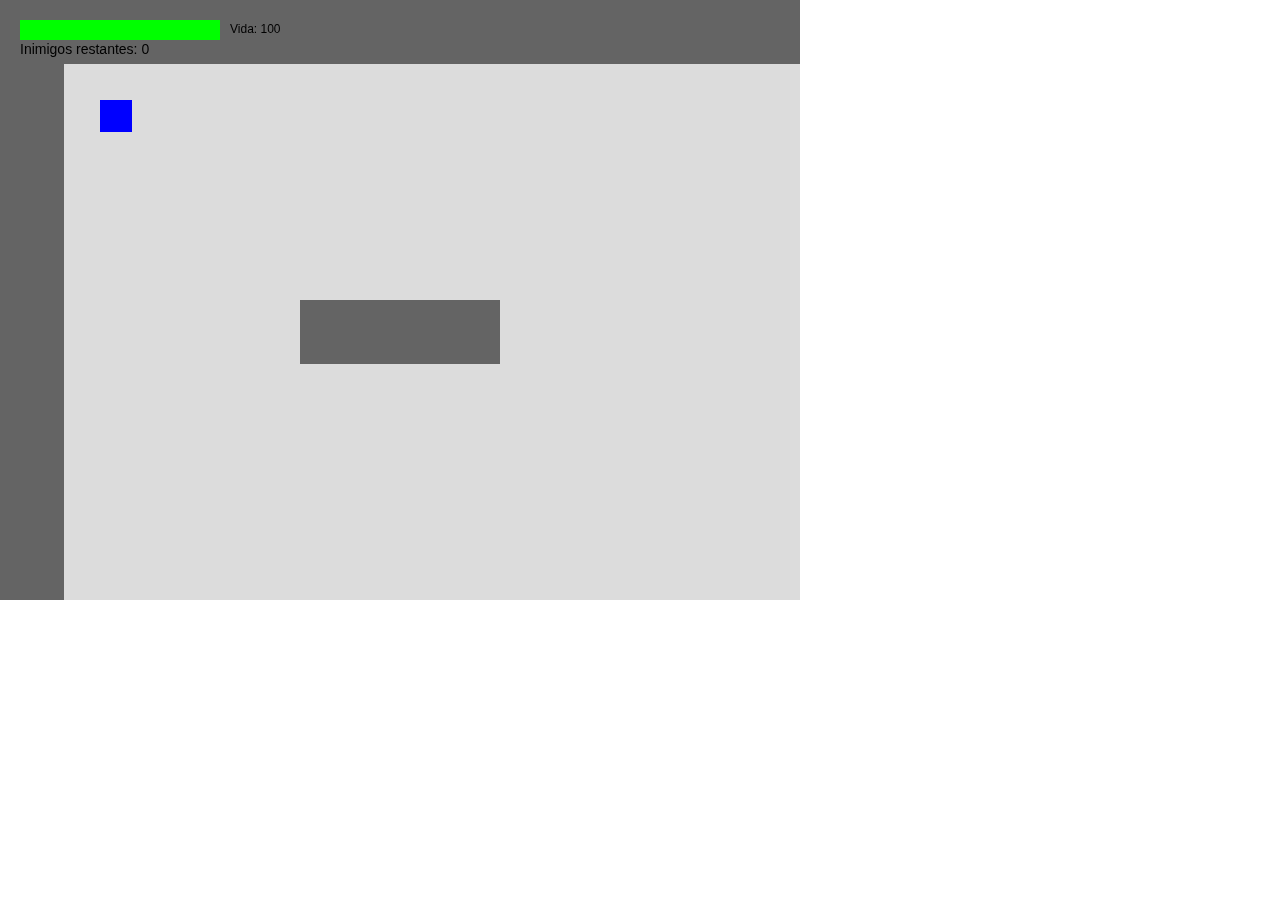
<file: 2teste_POO/index.html>
<!DOCTYPE html>
<html lang="pt-BR">
  <head>
    <meta charset="utf-8" />
    <meta name="viewport" content="width=device-width, initial-scale=1.0">

    <title>A jornada dos zalunos(IFPB)</title>

    <link rel="stylesheet" type="text/css" href="style.css">

    <script src="libraries/p5.min.js"></script>
    <script src="libraries/p5.sound.min.js"></script>
    <script src="camera.js"></script>
    <script src="player.js"></script>
    <script src="map.js"></script>
    <script src="enemy.js"></script>
    <script src="projectile.js"></script>
    <script src="particle.js"></script>
    <script src="sketch.js"></script> <!-- sempre por último -->

  </head>

  <body>
    <div id="game-container"></div>
  </body>
</html>
</file>
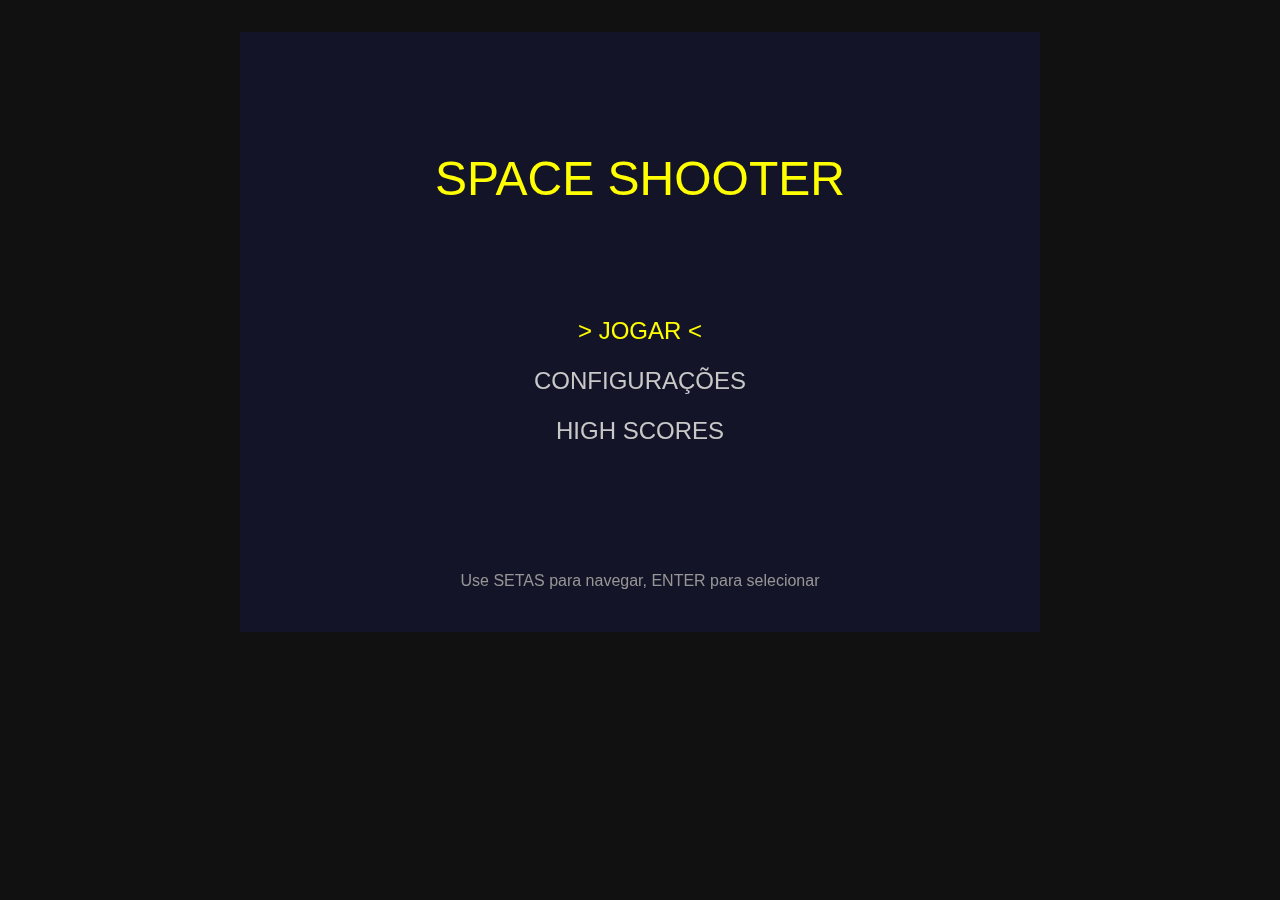
<file: restauração/index.html>
<!DOCTYPE html>
<html lang="en">
  <head>
    <meta charset="utf-8" />
    <meta name="viewport" content="width=device-width, initial-scale=1.0">

    <title>Space Shooter</title>

    <link rel="stylesheet" type="text/css" href="style.css">

    <script src="libraries/p5.min.js"></script>
    <script src="libraries/p5.sound.min.js"></script>
  </head>

  <body>
    <div id="game-container"></div>

    <script src="config.js"></script>
    <script src="gameStateManager.js"></script>
    <script src="enemy.js"></script>
    <script src="player.js"></script>
    <script src="projectile.js"></script>
    <script src="particle.js"></script>
    <script src="map.js"></script>
    <script src="camera.js"></script>
    <script src="sketch.js"></script>
  </body>
</html>
</file>
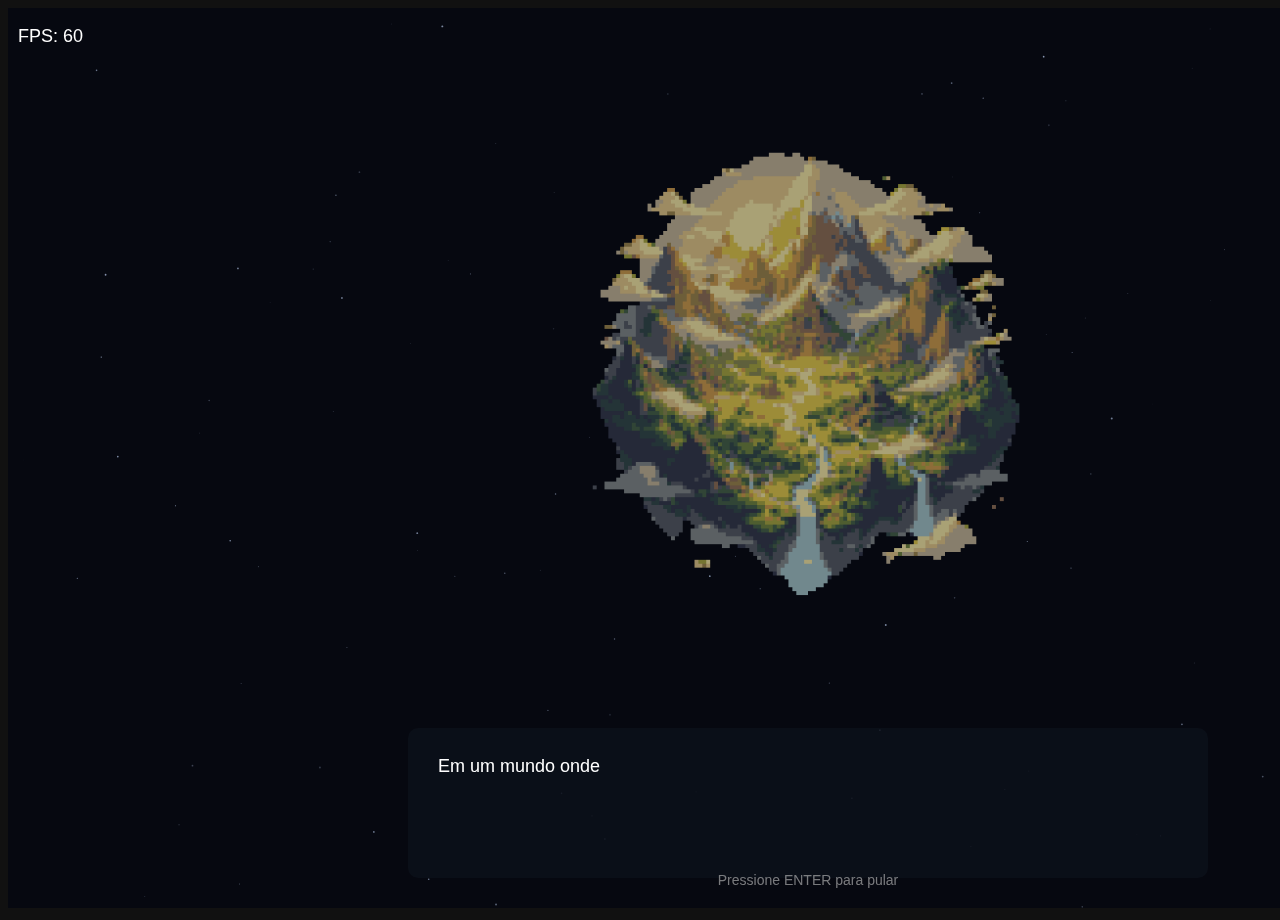
<file: Renovação/joguinho/index.html>
<!doctype html>
<html lang="pt-BR">
<head>
  <meta charset="utf-8" />
  <meta name="viewport" content="width=device-width,initial-scale=1" />
  <title>Joguinho - IF-Aventuras Desconhecidas.Z</title>
  <link rel="stylesheet" href="style.css">
</head>
<body>

  <script src="libraries/p5.min.js"></script>
  <script src="libraries/p5.sound.min.js"></script>
 
  <script src="configuração.js"></script>
  <script src="util/RunConfig.js"></script>
  <script src="util/IdiomaCompat.js"></script>
  <script src="util/QuadTree.js"></script>
  <script src="util/QuadTreeManager.js"></script>
  <script src="util/ObjectPool.js"></script>

  <script src="nucleo/colisao.js"></script>
  <script src="nucleo/Camera.js"></script>
  <script src="nucleo/Mapa.js"></script>

  <script src="entidades/Entidade.js"></script>
  <script src="entidades/Jogador.js"></script>
  <script src="entidades/Inimigo.js"></script>
  <script src="entidades/InimigoSpritesPatch.js"></script>
  <script src="entidades/Boss.js"></script>
  <script src="entidades/Boss2.js"></script>
  <script src="entidades/Boss3.js"></script>
  <script src="entidades/BossFinal.js"></script>
  <script src="entidades/BossInterassao.js"></script>
  <script src="entidades/Bullet.js"></script>
  <script src="entidades/Projetos.js"></script>
  <script src="entidades/Moeda.js"></script>
  <script src="entidades/PowerUp.js"></script>
  <script src="entidades/Particulas.js"></script>

  <script src="sistemas/Dificuldade.js"></script>
  <script src="sistemas/SistemaArmas.js"></script>
  <script src="sistemas/GerenciadorSpawn.js"></script>
  <script src="sistemas/SistemaColisao.js"></script>
  <script src="sistemas/SistemaRenderizacao.js"></script>
  <script src="sistemas/GrupoPatrulha.js"></script>
  <script src="sistemas/UpgradeDoSistema.js"></script>
  <script src="sistemas/GerenciadorPuzzles.js"></script>
  <script src="sistemas/UpgradeGame.js"></script>
  <script src="sistemas/HUD.js"></script>

  <script src="dinamica/ElementosDinamicos.js"></script>
  <script src="dinamica/NivelElementos.js"></script>
  <script src="dinamica/PuzzleBase.js"></script>
  <script src="dinamica/PuzzleSalaSimbolos.js"></script>
  <script src="dinamica/PuzzleLabirintoEscuro.js"></script>
  <script src="dinamica/PuzzleSalaMemoria.js"></script>
<!-- ... outros scripts ... -->

  <script src="estados/EstadoBase.js"></script>
  <script src="estados/EstadoIntro.js"></script>
  <script src="estados/EstadoMenu.js"></script>
  <script src="estados/EstadoSelecaoPersonagem.js"></script>
  <script src="estados/EstadoConfiguracoes.js"></script>
  <script src="estados/EstadoRecordes.js"></script>
  <script src="estados/EstadoLobby.js"></script>
  <script src="estados/EstadoJogando.js"></script>
  <script src="estados/EstadoPuzzle.js"></script>
  <script src="estados/EstadoPausado.js"></script>
  <script src="estados/EstadoGameOver.js"></script>

  <script src="nucleo/GerenciadorEstados.js"></script>

  <script src="ui/LobbyParticles.js"></script>
  <script src="ui/LobbyUI.js"></script>

  <script src="nucleo/LoopJogo.js"></script>
  <script src="sketch.js"></script>

</body>
</html>
</file>
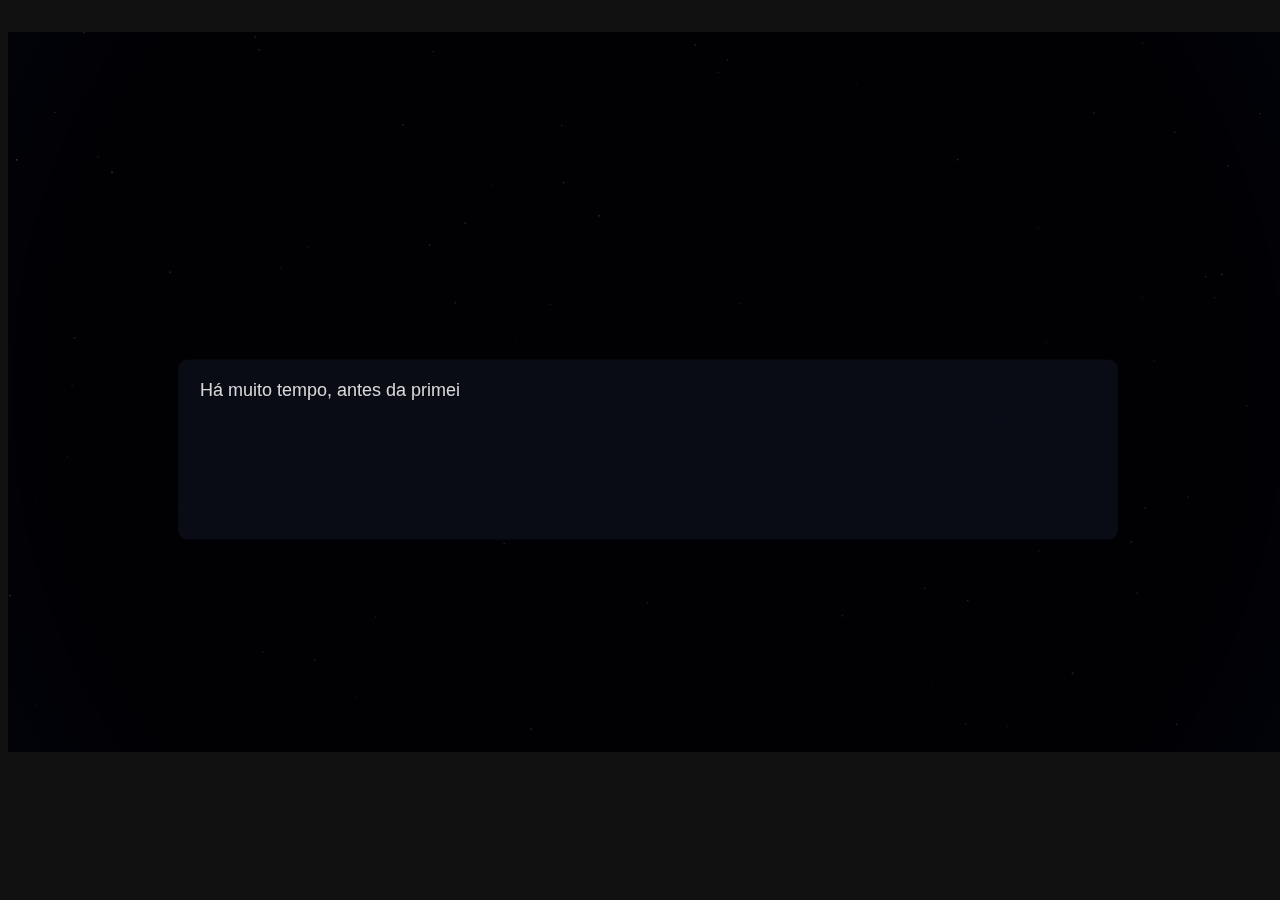
<file: projetinho-2025-main (3)/projetinho/joguinho/index.html>
<!DOCTYPE html>
<html lang="pt-br">
  <head>
    <meta charset="utf-8" />
    <meta name="viewport" content="width=device-width, initial-scale=1.0">

    <title>Space Shooter</title>

    <link rel="stylesheet" type="text/css" href="style.css">
    <link rel="icon" href="favicon.ico" />

    <!-- Bibliotecas do p5.js -->
    <script src="libraries/p5.min.js"></script>
    <script src="libraries/p5.sound.min.js"></script>
  </head>

  <body>
    <div id="game-container"></div>

    <!-- Configuração central -->
    <script src="configuração.js"></script>

    <!-- Utilitários e sistemas principais -->
    <script src="ObjectPool.js"></script>
    <script src="Particulas.js"></script>
    <script src="colisao.js"></script>
    <script src="RunConfig.js"></script>
    <script src="ProgressaoArmas.js"></script>
    <script src="SistemaArmas.js"></script>
    <script src="UpgradeDoSistema.js"></script>
    <script src="UpgardeGame.js"></script>
    <script src="LobbyParticles.js"></script>
    <script src="Dificuldade.js"></script>

    <!-- Elementos do jogo --> 
    <script src="Entidade.js"></script>
    <script src="Jogador.js"></script>
    <script src="PowerUp.js"></script>
    <script src="Inimigo.js"></script>
    <script src="AprimorarInimigo.js"></script>
    <script src="Boss.js"></script>
    <script src="BossInterassao.js"></script>
    <script src="Projetos.js"></script>
    <script src="Moeda.js"></script>
    <script src="Mapa.js"></script>
    <script src="Camera.js"></script>
    <script src="ElementosDinamicos.js"></script>
    <script src="NivelElementos.js"></script>

    <!-- Estados do jogo -->
    <script src="EstadoBase.js"></script>
    <script src="EstadoIntro.js"></script>
    <script src="EstadoLobby.js"></script>
    <script src="EstadoMenu.js"></script>
    <script src="EstadoJogando.js"></script>
    <script src="EstadoPausado.js"></script>
    <script src="EstadoGameOver.js"></script>
    <script src="EstadoRecordes.js"></script>
    <script src="EstadoConfiguracoes.js"></script>
    <script src="EstadoDoJogo.js"></script>
    <script src="GerenciadorEstadoJogo.js"></script>
    <script src="QuadTree.js"></script>
    <script src="QuadTreeManager.js"></script>
    <!-- Arquivo principal do jogo -->
    <script src="sketch.js"></script>
  </body>
</html>
</file>
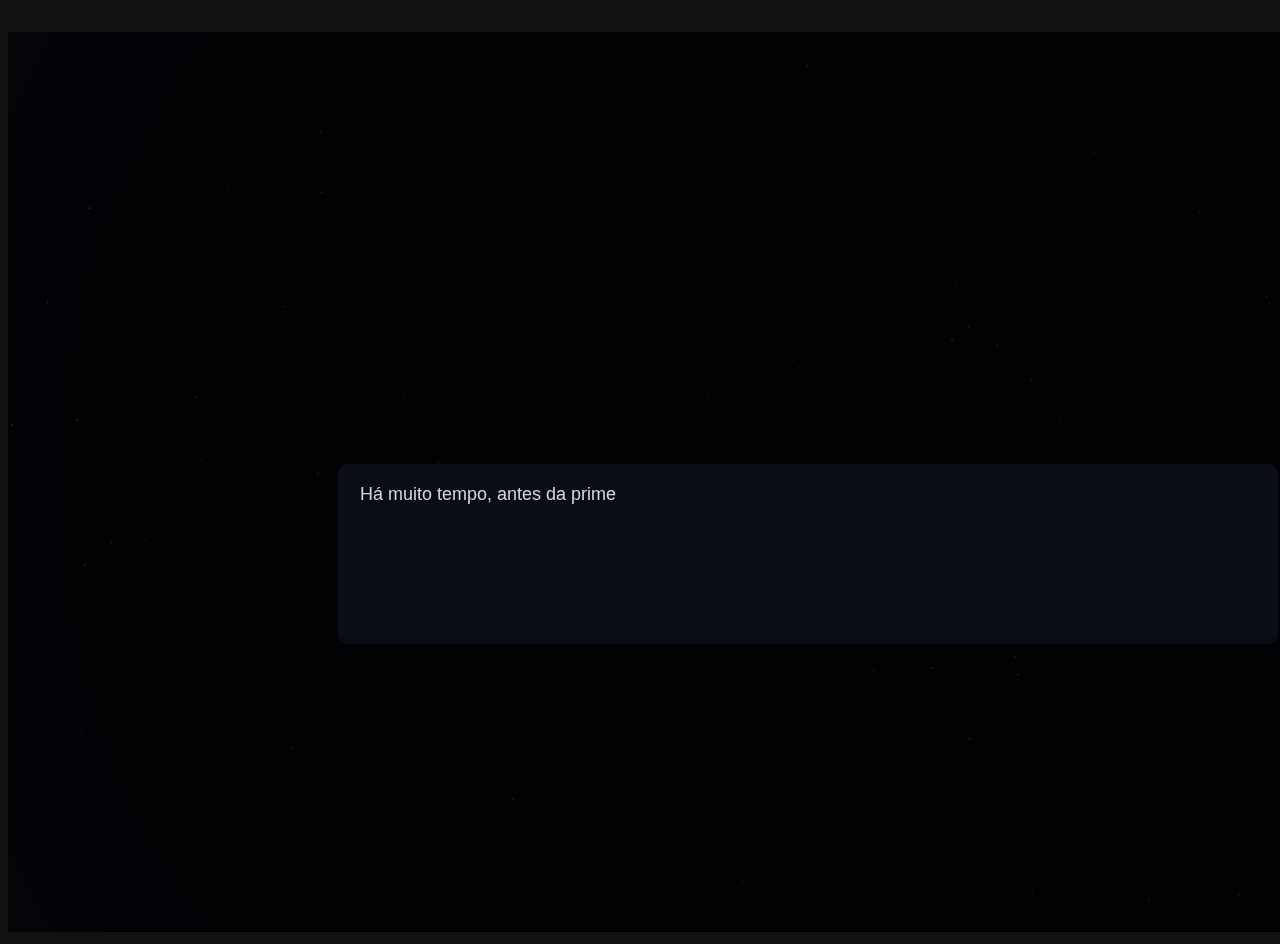
<file: Renovação/meu-jogo-p5-main/;/;/joguinho/index.html>
<!DOCTYPE html>
<html lang="pt-br">
  <head>
    <meta charset="utf-8" />
    <meta name="viewport" content="width=device-width, initial-scale=1.0">

    <title>Space Shooter</title>

    <link rel="stylesheet" type="text/css" href="style.css">
    <link rel="icon" href="favicon.ico" />

    <!-- Bibliotecas do p5.js -->
    <script src="libraries/p5.min.js"></script>
    <script src="libraries/p5.sound.min.js"></script>
  </head>

  <body>
    <div id="game-container"></div>

    <!-- Configuração e Utilitários -->
    <script src="configuração.js"></script>
    <script src="RunConfig.js"></script>
    <script src="ObjectPool.js"></script>
    <script src="QuadTree.js"></script>
    <script src="QuadTreeManager.js"></script>

    <!-- Classes Base -->
    <script src="Entidade.js"></script>
    <script src="EstadoBase.js"></script> <!-- Carregado antes dos outros estados -->

    <!-- Classes de Jogo -->
    <script src="Jogador.js"></script>
    <script src="Inimigo.js"></script>
    <script src="AprimorarInimigo.js"></script>
    <script src="Boss.js"></script>
    <script src="Boss2.js"></script>
    <script src="Boss3.js"></script>
    <script src="Bullet.js"></script>
    <script src="GrupoPatrulha.js"></script> <!-- Adicionado -->
    <script src="Projetos.js"></script>
    <script src="Particulas.js"></script>
    <script src="PowerUp.js"></script>
    <script src="Moeda.js"></script>
    <script src="Mapa.js"></script>
    <script src="Camera.js"></script>
    
    <!-- Sistemas de Jogo -->
    <script src="SistemaArmas.js"></script>
    <script src="ProgressaoArmas.js"></script>
    <script src="UpgradeDoSistema.js"></script>
    <script src="UpgardeGame.js"></script>
    <script src="Dificuldade.js"></script>
    <script src="ElementosDinamicos.js"></script>
    <script src="NivelElementos.js"></script>
    <script src="GerenciadorSpawn.js"></script> <!-- Movido para antes dos estados -->
    <script src="LobbyParticles.js"></script>
    <script src="BossInterassao.js"></script>
    <script src="colisao.js"></script>
    <script src="HUD.js"></script> <!-- Adicionado -->
    <script src="ComportamentosInimigo.js"></script> <!-- Adicionado -->

    <!-- Gerenciador e Estados de Jogo -->
    <script src="EstadoIntro.js"></script>
    <script src="EstadoMenu.js"></script>
    <script src="EstadoLobby.js"></script>
    <script src="EstadoJogando.js"></script>
    <script src="EstadoPausado.js"></script>
    <script src="EstadoGameOver.js"></script>
    <script src="EstadoConfiguracoes.js"></script>
    <script src="LobbyUI.js"></script> <!-- Movido para depois dos estados -->
    <script src="EstadoRecordes.js"></script>
    <script src="GerenciadorEstadoJogo.js"></script> <!-- Movido para depois dos estados -->

    <!-- Arquivos Principais -->
    <script src="GameLoop.js"></script> <!-- Adicionado -->
    <script src="sketch.js"></script>
  </body>
</html>
</file>
<file: 2teste_POO/style.css>
html, body {
  margin: 0;
  padding: 0;
}

canvas {
  display: block;
}
</file>
<file: restauração/style.css>
body {
  background-color: #111;
  color: white;
  font-family: sans-serif;
  text-align: center;
}

#game-container {
  display: inline-block;
  margin-top: 20px;
}
</file>
<file: Renovação/joguinho/style.css>
body {
  background-color: #111;
  color: white;
  font-family: sans-serif;
  text-align: center;
}

#game-container {
  display: inline-block;
  margin-top: 20px;
}

/* Efeito de brilho para elementos interativos */
.interactive {
  transition: filter 0.3s ease;
  cursor: pointer;
}

.interactive:hover {
  filter: drop-shadow(0 0 10px rgba(255, 255, 255, 0.7));
}

/* Estilo para diálogos */
.dialogo {
  position: absolute;
  bottom: 50px;
  left: 50%;
  transform: translateX(-50%);
  background: rgba(0, 0, 0, 0.8);
  color: white;
  padding: 15px 30px;
  border-radius: 10px;
  max-width: 80%;
  text-align: center;
  font-size: 18px;
  border: 2px solid #fff3;
}
</file>
<file: projetinho-2025-main (3)/projetinho/joguinho/style.css>
body {
  background-color: #111;
  color: white;
  font-family: sans-serif;
  text-align: center;
}

#game-container {
  display: inline-block;
  margin-top: 20px;
}

/* Efeito de brilho para elementos interativos */
.interactive {
  transition: filter 0.3s ease;
  cursor: pointer;
}

.interactive:hover {
  filter: drop-shadow(0 0 10px rgba(255, 255, 255, 0.7));
}

/* Estilo para diálogos */
.dialogo {
  position: absolute;
  bottom: 50px;
  left: 50%;
  transform: translateX(-50%);
  background: rgba(0, 0, 0, 0.8);
  color: white;
  padding: 15px 30px;
  border-radius: 10px;
  max-width: 80%;
  text-align: center;
  font-size: 18px;
  border: 2px solid #fff3;
}
</file>
<file: Renovação/meu-jogo-p5-main/;/;/joguinho/style.css>
body {
  background-color: #111;
  color: white;
  font-family: sans-serif;
  text-align: center;
}

#game-container {
  display: inline-block;
  margin-top: 20px;
}

/* Efeito de brilho para elementos interativos */
.interactive {
  transition: filter 0.3s ease;
  cursor: pointer;
}

.interactive:hover {
  filter: drop-shadow(0 0 10px rgba(255, 255, 255, 0.7));
}

/* Estilo para diálogos */
.dialogo {
  position: absolute;
  bottom: 50px;
  left: 50%;
  transform: translateX(-50%);
  background: rgba(0, 0, 0, 0.8);
  color: white;
  padding: 15px 30px;
  border-radius: 10px;
  max-width: 80%;
  text-align: center;
  font-size: 18px;
  border: 2px solid #fff3;
}
</file>
